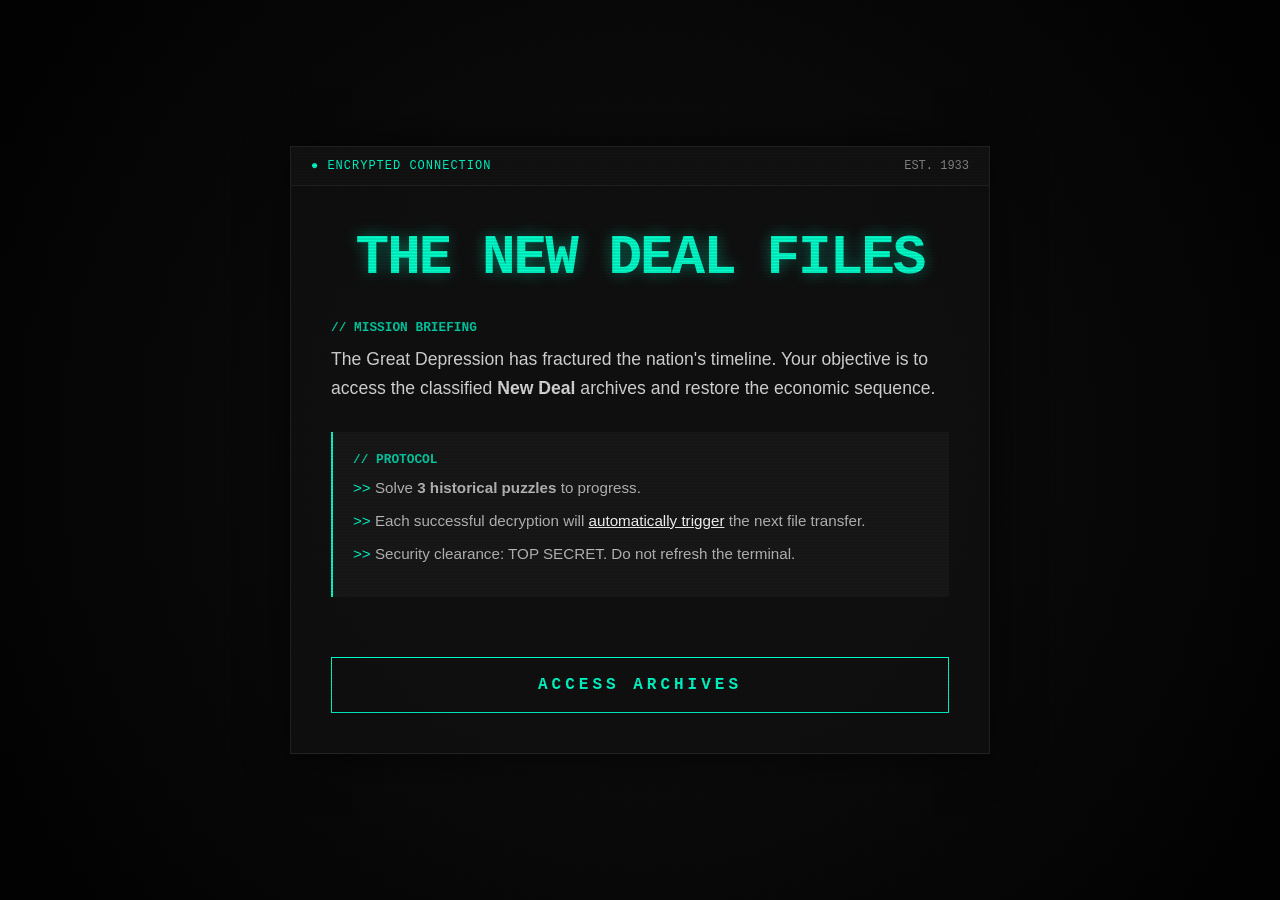
<file: index.html>
<!DOCTYPE html>
<html lang="en">
<head>
    <meta charset="UTF-8">
    <meta name="viewport" content="width=device-width, initial-scale=1.0">
    <title>The New Deal Files | Welcome Agent</title>
    <link rel="stylesheet" href="style.css">
</head>
<body>
    <div class="overlay"></div>

    <main class="main-frame">
        <section class="welcome-card">
            <div class="card-header">
                <span class="status-indicator">● ENCRYPTED CONNECTION</span>
                <span class="date-stamp">EST. 1933</span>
            </div>

            <div class="card-body">
                <h1 class="main-title" data-text="THE NEW DEAL FILES">THE NEW DEAL FILES</h1>
                
                <div class="briefing-box">
                    <h2 class="section-label">// MISSION BRIEFING</h2>
                    <p>The Great Depression has fractured the nation's timeline. Your objective is to access the classified <strong>New Deal</strong> archives and restore the economic sequence.</p>
                </div>

                <div class="instructions-box">
                    <h2 class="section-label">// PROTOCOL</h2>
                    <ul>
                        <li>Solve <strong>3 historical puzzles</strong> to progress.</li>
                        <li>Each successful decryption will <span class="highlight">automatically trigger</span> the next file transfer.</li>
                        <li>Security clearance: TOP SECRET. Do not refresh the terminal.</li>
                    </ul>
                </div>
            </div>

            <footer class="card-footer">
                <a href="puzzle1.html" class="start-button">ACCESS ARCHIVES</a>
            </footer>
        </section>
    </main>

    <script>
        console.log("System Initialized. Welcome, Investigator.");
    </script>
</body>
</html>
</file>
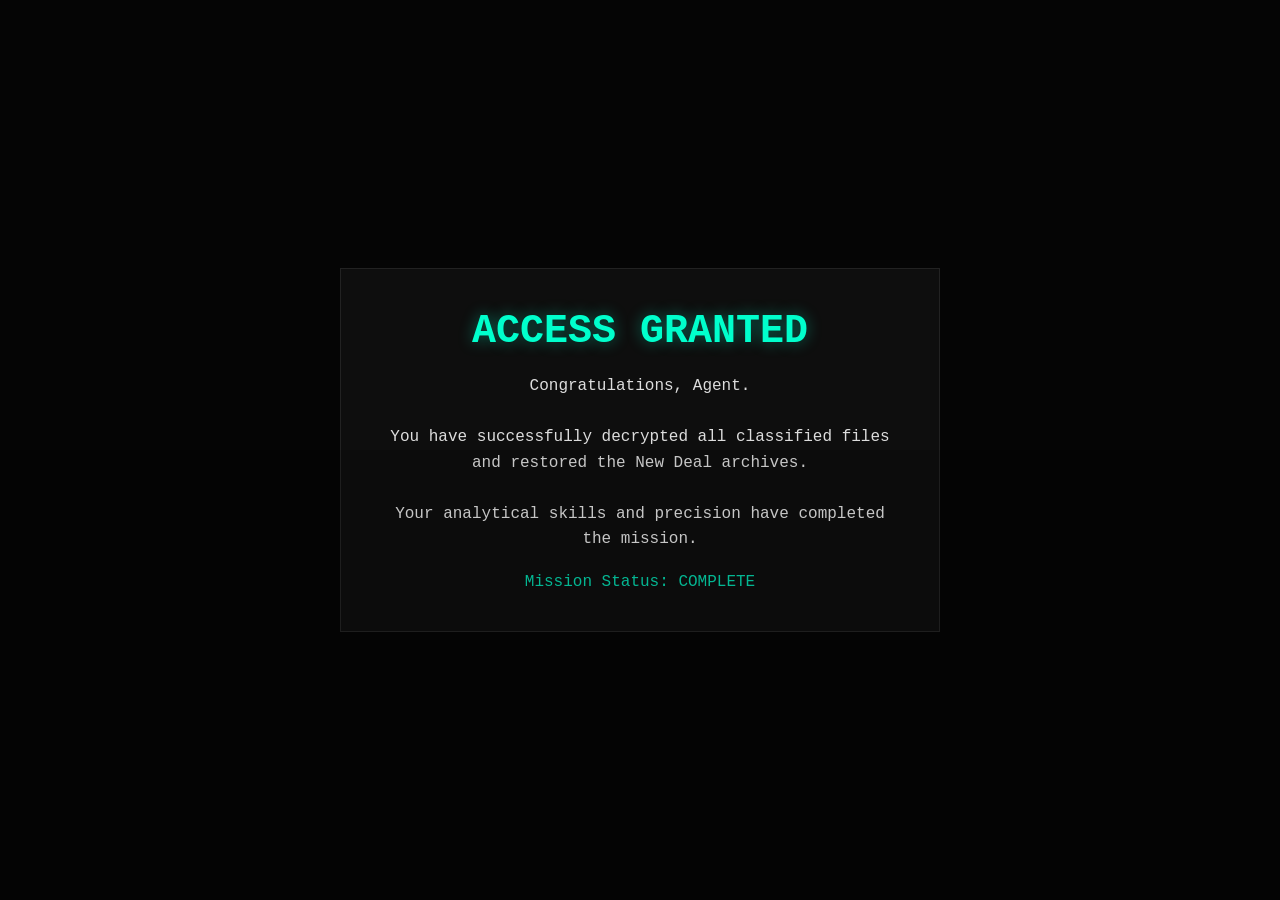
<file: congratulations.html>
<!DOCTYPE html>
<html lang="en">
<head>
  <meta charset="UTF-8">
  <meta name="viewport" content="width=device-width, initial-scale=1.0">
  <title>Mission Complete</title>
  <link rel="stylesheet" href="congratulations.css">
</head>

<body>
  <div class="overlay"></div>

  <main class="main-frame">
    <section class="card">

      <h1 class="title">ACCESS GRANTED</h1>

      <p class="text">
        Congratulations, Agent.<br><br>
        You have successfully decrypted all classified files and restored the New Deal archives.<br><br>
        Your analytical skills and precision have completed the mission.
      </p>

      <p class="small">
        Mission Status: COMPLETE
      </p>

    </section>
  </main>
</body>
</html>
</file>
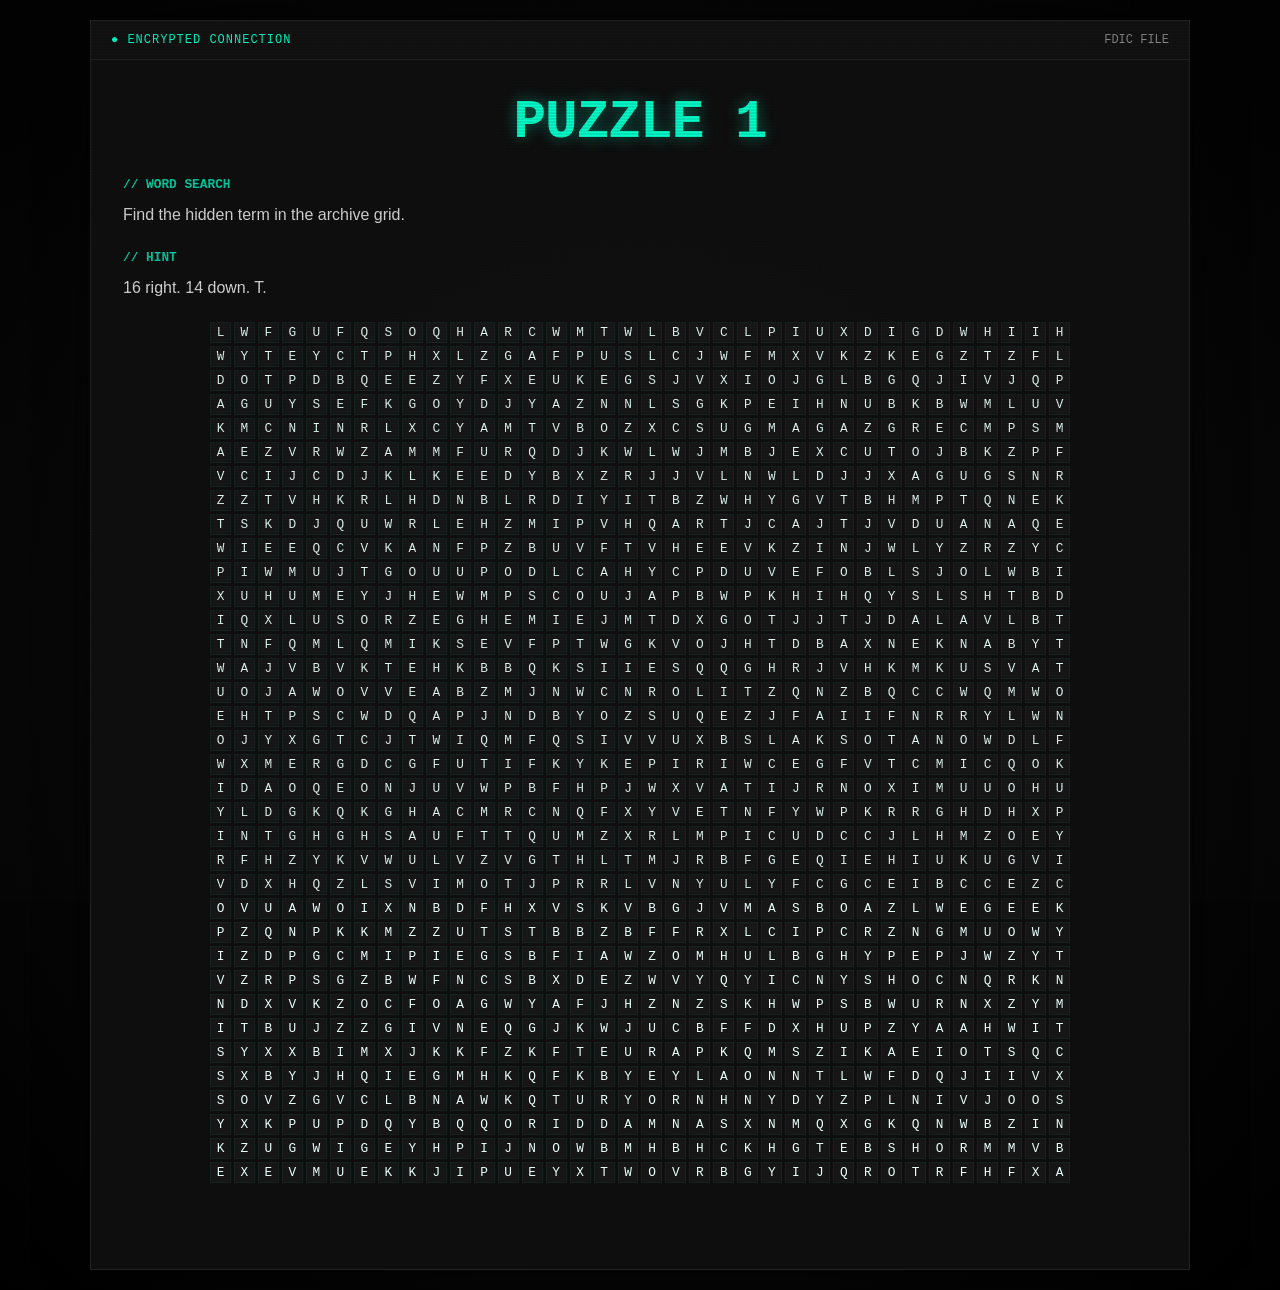
<file: puzzle1.html>
<!DOCTYPE html>
<html lang="en">
<head>
  <meta charset="UTF-8" />
  <meta name="viewport" content="width=device-width, initial-scale=1.0" />
  <title>The New Deal Files | Puzzle 1</title>
  <link rel="stylesheet" href="puzzle1.css" />
</head>
<body>
  <div class="overlay"></div>

  <main class="main-frame">
    <section class="welcome-card">
      <div class="card-header">
        <span class="status-indicator">● ENCRYPTED CONNECTION</span>
        <span class="date-stamp">FDIC FILE</span>
      </div>

      <div class="card-body">
        <h1 class="main-title">PUZZLE 1</h1>

        <div class="briefing-box">
          <h2 class="section-label">// WORD SEARCH</h2>
          <p>Find the hidden term in the archive grid.</p>
        </div>

        <div class="briefing-box">
          <h2 class="section-label">// HINT</h2>
          <p>16 right. 14 down. T.</p>
        </div>

        <div class="grid-wrap">
          <div id="grid" class="grid"></div>
        </div>

        <p id="message" class="message"></p>

        <div id="codeBox" class="code-box hidden">
          <label for="codeInput">Type the initials of the full term</label>
          <div class="code-row">
            <input id="codeInput" type="text" maxlength="4" placeholder="ENTER CODE" />
            <button id="submitCode">UNLOCK</button>
          </div>
        </div>
      </div>
    </section>
  </main>

  <script src="script.js"></script>
</body>
</html>
</file>
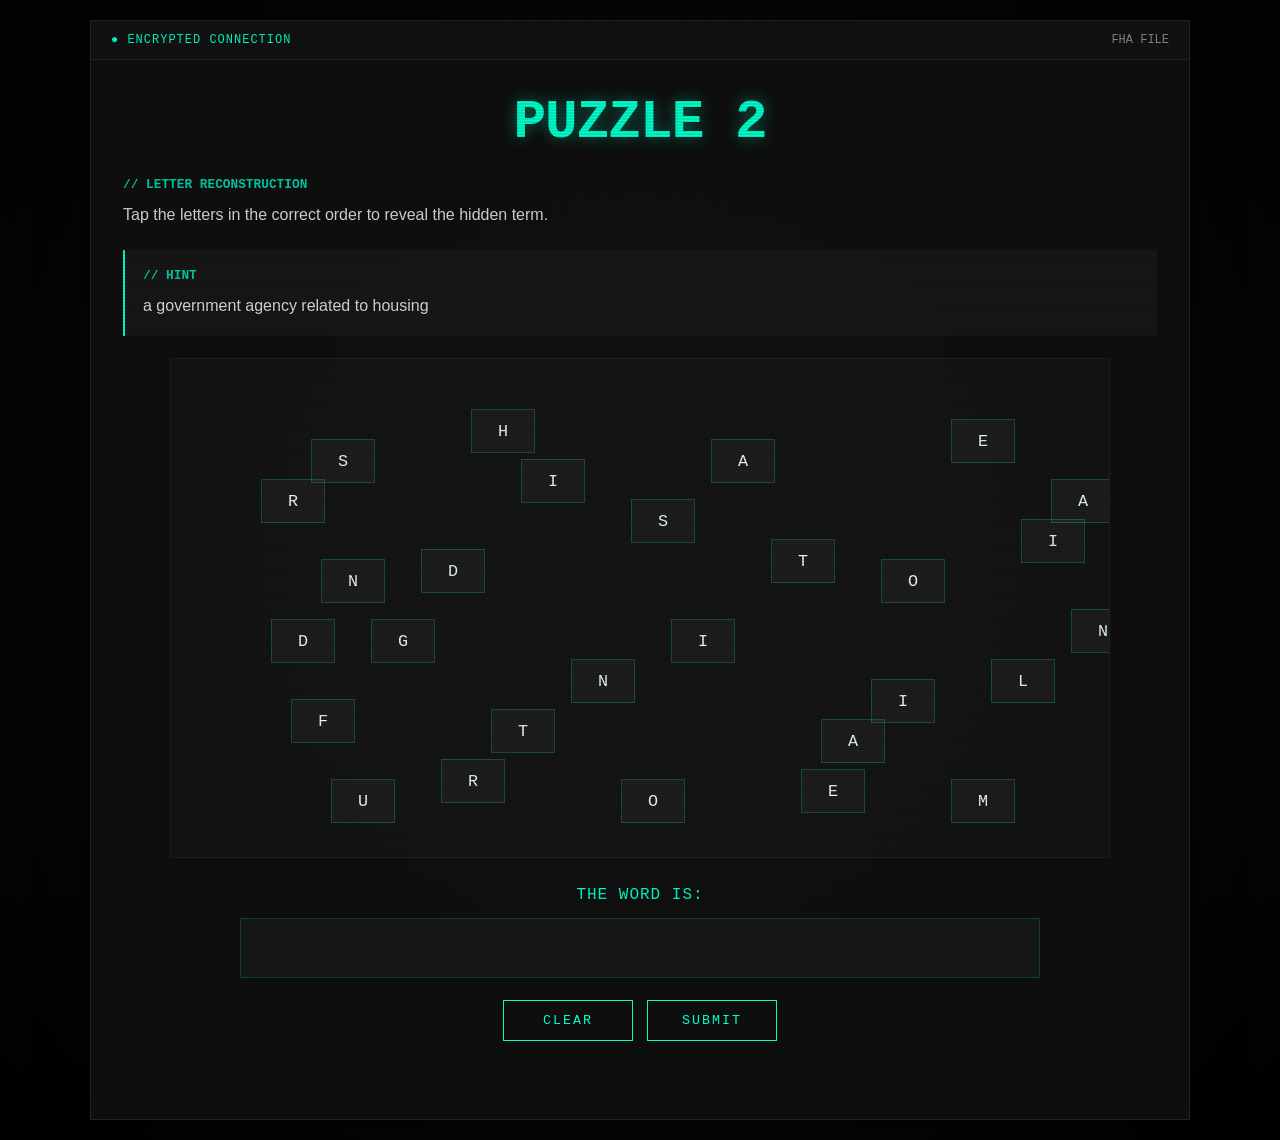
<file: puzzle2.html>
<!DOCTYPE html>
<html lang="en">
<head>
  <meta charset="UTF-8" />
  <meta name="viewport" content="width=device-width, initial-scale=1.0" />
  <title>The New Deal Files | Puzzle 2</title>
  <link rel="stylesheet" href="puzzle2.css" />
</head>
<body>
  <div class="overlay"></div>

  <main class="main-frame">
    <section class="welcome-card">
      <div class="card-header">
        <span class="status-indicator">● ENCRYPTED CONNECTION</span>
        <span class="date-stamp">FHA FILE</span>
      </div>

      <div class="card-body">
        <h1 class="main-title">PUZZLE 2</h1>

        <div class="briefing-box">
          <h2 class="section-label">// LETTER RECONSTRUCTION</h2>
          <p>Tap the letters in the correct order to reveal the hidden term.</p>
        </div>

        <div class="hint-box">
          <h2 class="section-label">// HINT</h2>
          <p>a government agency related to housing</p>
        </div>

        <div id="lettersContainer" class="letters-container"></div>

        <div class="answer-area">
          <p class="answer-label">THE WORD IS:</p>
          <div id="answerDisplay" class="answer-display"></div>
        </div>

        <div class="buttons">
          <button id="clearBtn" class="action-btn">CLEAR</button>
          <button id="submitBtn" class="action-btn">SUBMIT</button>
        </div>

        <p id="message" class="message"></p>
      </div>
    </section>
  </main>

  <script src="puzzle2.js"></script>
</body>
</html>
</file>
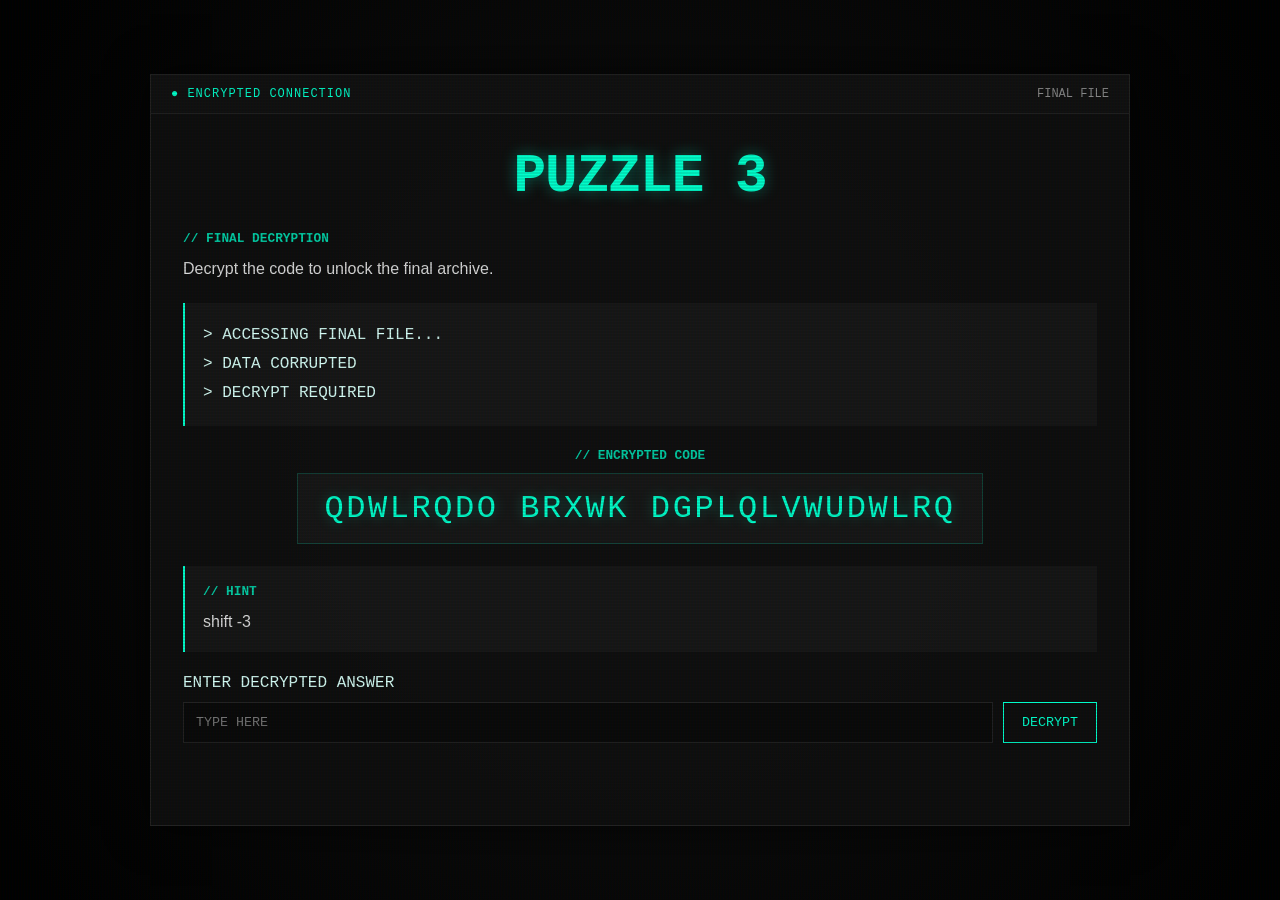
<file: puzzle3.html>
<!DOCTYPE html>
<html lang="en">
<head>
  <meta charset="UTF-8" />
  <meta name="viewport" content="width=device-width, initial-scale=1.0" />
  <title>The New Deal Files | Puzzle 3</title>
  <link rel="stylesheet" href="puzzle3.css" />
</head>
<body>
  <div class="overlay"></div>

  <main class="main-frame">
    <section class="welcome-card">
      <div class="card-header">
        <span class="status-indicator">● ENCRYPTED CONNECTION</span>
        <span class="date-stamp">FINAL FILE</span>
      </div>

      <div class="card-body">
        <h1 class="main-title">PUZZLE 3</h1>

        <div class="briefing-box">
          <h2 class="section-label">// FINAL DECRYPTION</h2>
          <p>Decrypt the code to unlock the final archive.</p>
        </div>

        <div class="terminal-box">
          <p>> ACCESSING FINAL FILE...</p>
          <p>> DATA CORRUPTED</p>
          <p>> DECRYPT REQUIRED</p>
        </div>

        <div class="cipher-box">
          <h2 class="section-label">// ENCRYPTED CODE</h2>
          <div class="cipher-text">QDWLRQDO BRXWK DGPLQLVWUDWLRQ</div>
        </div>

        <div class="hint-box">
          <h2 class="section-label">// HINT</h2>
          <p>shift -3</p>
        </div>

        <div class="answer-box">
          <label for="finalInput">ENTER DECRYPTED ANSWER</label>
          <div class="answer-row">
            <input id="finalInput" type="text" placeholder="TYPE HERE" />
            <button id="submitFinal">DECRYPT</button>
          </div>
        </div>

        <p id="message" class="message"></p>
      </div>
    </section>
  </main>

  <script src="puzzle3.js"></script>
</body>
</html>
</file>
<file: style.css>
/* --- THE NEW DEAL FILES: MASTER STYLE --- */
:root {
    --primary-cyan: #00ffcc;
    --dark-bg: #050505;
    --card-bg: rgba(15, 15, 15, 0.95);
    --border-color: #222;
    --text-dim: #888;
    --font-main: 'Segoe UI', Tahoma, Geneva, Verdana, sans-serif;
    --font-mono: 'Courier New', Courier, monospace;
}

* {
    box-sizing: border-box;
    margin: 0;
    padding: 0;
}

body, html {
    width: 100%;
    height: 100%;
    background-color: var(--dark-bg);
    font-family: var(--font-main);
    color: white;
    overflow: hidden; /* Keeps the focus on the card */
}

/* Background CRT effect overlay */
.overlay {
    position: fixed;
    top: 0; left: 0; width: 100%; height: 100%;
    background: linear-gradient(rgba(18, 16, 16, 0) 50%, rgba(0, 0, 0, 0.1) 50%), 
                linear-gradient(90deg, rgba(255, 0, 0, 0.03), rgba(0, 255, 0, 0.01), rgba(0, 0, 255, 0.03));
    background-size: 100% 3px, 3px 100%;
    pointer-events: none;
    z-index: 100;
}

.main-frame {
    display: flex;
    justify-content: center;
    align-items: center;
    min-height: 100vh;
    padding: 20px;
    background: radial-gradient(circle at center, #111 0%, #000 100%);
}

.welcome-card {
    background: var(--card-bg);
    border: 1px solid var(--border-color);
    width: 100%;
    max-width: 700px;
    position: relative;
    box-shadow: 0 0 40px rgba(0, 0, 0, 0.8);
    display: flex;
    flex-direction: column;
}

/* Card Header */
.card-header {
    padding: 12px 20px;
    background: #111;
    border-bottom: 1px solid var(--border-color);
    display: flex;
    justify-content: space-between;
    font-family: var(--font-mono);
    font-size: 0.75rem;
    color: var(--text-dim);
}

.status-indicator {
    color: var(--primary-cyan);
    letter-spacing: 1px;
}

/* Card Body */
.card-body {
    padding: 40px;
}

.main-title {
    font-family: var(--font-mono);
    font-size: clamp(2rem, 6vw, 3.5rem);
    text-align: center;
    color: var(--primary-cyan);
    margin-bottom: 30px;
    letter-spacing: -2px;
    text-shadow: 0 0 15px rgba(0, 255, 204, 0.4);
}

.section-label {
    font-family: var(--font-mono);
    font-size: 0.8rem;
    color: var(--primary-cyan);
    margin-bottom: 10px;
    opacity: 0.8;
}

.briefing-box {
    margin-bottom: 30px;
}

.briefing-box p {
    font-size: 1.1rem;
    line-height: 1.6;
    color: #ddd;
}

.instructions-box {
    background: rgba(255, 255, 255, 0.03);
    padding: 20px;
    border-left: 2px solid var(--primary-cyan);
}

.instructions-box ul {
    list-style: none;
}

.instructions-box li {
    margin-bottom: 12px;
    font-size: 0.95rem;
    color: #bbb;
    line-height: 1.4;
}

.instructions-box li::before {
    content: ">> ";
    color: var(--primary-cyan);
}

.highlight {
    color: white;
    text-decoration: underline;
}

/* Card Footer */
.card-footer {
    padding: 20px 40px 40px;
    display: flex;
    justify-content: center;
}

.start-button {
    width: 100%;
    padding: 18px;
    background: transparent;
    border: 1px solid var(--primary-cyan);
    color: var(--primary-cyan);
    text-decoration: none;
    text-align: center;
    font-family: var(--font-mono);
    font-weight: bold;
    letter-spacing: 4px;
    transition: all 0.3s ease;
}

.start-button:hover {
    background: var(--primary-cyan);
    color: black;
    box-shadow: 0 0 25px rgba(0, 255, 204, 0.5);
}

/* RESPONSIVE ADAPTATION */
@media (max-width: 600px) {
    .card-body {
        padding: 25px 20px;
    }
    
    .card-footer {
        padding: 10px 20px 30px;
    }
}
</file>
<file: congratulations.css>
:root {
  --cyan: #00ffcc;
  --bg: #050505;
  --card: rgba(15,15,15,0.95);
  --font-mono: 'Courier New', monospace;
}

* {
  margin: 0;
  padding: 0;
  box-sizing: border-box;
}

body {
  background: var(--bg);
  color: white;
  font-family: var(--font-mono);
}

.overlay {
  position: fixed;
  inset: 0;
  background:
    linear-gradient(rgba(18,16,16,0) 50%, rgba(0,0,0,0.1) 50%);
  pointer-events: none;
}

.main-frame {
  display: flex;
  justify-content: center;
  align-items: center;
  height: 100vh;
}

.card {
  background: var(--card);
  padding: 40px;
  border: 1px solid #222;
  text-align: center;
  max-width: 600px;
}

.title {
  color: var(--cyan);
  font-size: 2.5rem;
  margin-bottom: 20px;
  text-shadow: 0 0 15px rgba(0,255,204,0.4);
}

.text {
  line-height: 1.6;
  margin-bottom: 20px;
  color: #ddd;
}

.small {
  color: var(--cyan);
  opacity: 0.7;
}
</file>
<file: puzzle1.css>
:root {
  --primary-cyan: #00ffcc;
  --dark-bg: #050505;
  --card-bg: rgba(15, 15, 15, 0.95);
  --border-color: #222;
  --text-dim: #888;
  --font-main: 'Segoe UI', Tahoma, Geneva, Verdana, sans-serif;
  --font-mono: 'Courier New', Courier, monospace;
}

* {
  box-sizing: border-box;
  margin: 0;
  padding: 0;
}

html,
body {
  width: 100%;
  min-height: 100%;
  background-color: var(--dark-bg);
  font-family: var(--font-main);
  color: white;
}

body {
  position: relative;
}

.overlay {
  position: fixed;
  inset: 0;
  background:
    linear-gradient(rgba(18, 16, 16, 0) 50%, rgba(0, 0, 0, 0.1) 50%),
    linear-gradient(90deg, rgba(255, 0, 0, 0.03), rgba(0, 255, 0, 0.01), rgba(0, 0, 255, 0.03));
  background-size: 100% 3px, 3px 100%;
  pointer-events: none;
  z-index: 100;
}

.main-frame {
  display: flex;
  justify-content: center;
  align-items: center;
  min-height: 100vh;
  padding: 20px;
  background: radial-gradient(circle at center, #111 0%, #000 100%);
}

.welcome-card {
  background: var(--card-bg);
  border: 1px solid var(--border-color);
  width: 100%;
  max-width: 1100px;
  position: relative;
  box-shadow: 0 0 40px rgba(0, 0, 0, 0.8);
  display: flex;
  flex-direction: column;
}

.card-header {
  padding: 12px 20px;
  background: #111;
  border-bottom: 1px solid var(--border-color);
  display: flex;
  justify-content: space-between;
  font-family: var(--font-mono);
  font-size: 0.75rem;
  color: var(--text-dim);
}

.status-indicator {
  color: var(--primary-cyan);
  letter-spacing: 1px;
}

.card-body {
  padding: 32px;
}

.main-title {
  font-family: var(--font-mono);
  font-size: clamp(2rem, 6vw, 3.4rem);
  text-align: center;
  color: var(--primary-cyan);
  margin-bottom: 24px;
  letter-spacing: -1px;
  text-shadow: 0 0 15px rgba(0, 255, 204, 0.4);
}

.section-label {
  font-family: var(--font-mono);
  font-size: 0.8rem;
  color: var(--primary-cyan);
  margin-bottom: 10px;
  opacity: 0.8;
}

.briefing-box {
  margin-bottom: 22px;
}

.briefing-box p {
  font-size: 1rem;
  line-height: 1.6;
  color: #ddd;
}

.grid-wrap {
  overflow-x: auto;
  padding-bottom: 8px;
}

.grid {
  display: grid;
  grid-template-columns: repeat(36, 1fr);
  gap: 3px;
  width: min(100%, 860px);
  margin: 0 auto;
  user-select: none;
  touch-action: none;
}

.cell {
  aspect-ratio: 1 / 1;
  min-width: 16px;
  min-height: 16px;
  display: flex;
  align-items: center;
  justify-content: center;
  background: rgba(255, 255, 255, 0.03);
  color: #e9fffb;
  font-family: var(--font-mono);
  font-size: clamp(0.52rem, 1vw, 0.82rem);
  border: 1px solid rgba(0, 255, 204, 0.05);
  cursor: pointer;
  position: relative;
}

.cell.preview {
  background: rgba(0, 255, 204, 0.08);
}

.cell.preview::after {
  content: "";
  position: absolute;
  left: 8%;
  right: 8%;
  bottom: 10%;
  height: 2px;
  background: var(--primary-cyan);
  box-shadow: 0 0 8px rgba(0, 255, 204, 0.9);
}

.cell.correct {
  background: rgba(0, 255, 204, 0.14);
}

.cell.correct::after {
  content: "";
  position: absolute;
  left: 8%;
  right: 8%;
  bottom: 10%;
  height: 2px;
  background: var(--primary-cyan);
  box-shadow: 0 0 8px rgba(0, 255, 204, 0.9);
}

.message {
  min-height: 28px;
  margin-top: 18px;
  text-align: center;
  font-family: var(--font-mono);
  color: #d9fff8;
}

.code-box {
  width: min(500px, 100%);
  margin: 20px auto 0;
  background: rgba(255, 255, 255, 0.03);
  border-left: 2px solid var(--primary-cyan);
  padding: 18px;
}

.code-box label {
  display: block;
  margin-bottom: 10px;
  font-family: var(--font-mono);
  color: #d7fff8;
}

.code-row {
  display: flex;
  gap: 10px;
  flex-wrap: wrap;
}

.code-row input {
  flex: 1;
  min-width: 170px;
  padding: 12px;
  background: #0a0a0a;
  color: white;
  border: 1px solid #222;
  outline: none;
  font-family: var(--font-mono);
  text-transform: uppercase;
}

.code-row button {
  padding: 12px 18px;
  background: transparent;
  border: 1px solid var(--primary-cyan);
  color: var(--primary-cyan);
  font-family: var(--font-mono);
  cursor: pointer;
  transition: all 0.3s ease;
}

.code-row button:hover {
  background: var(--primary-cyan);
  color: black;
  box-shadow: 0 0 25px rgba(0, 255, 204, 0.25);
}

.hidden {
  display: none;
}

@media (max-width: 700px) {
  .card-body {
    padding: 22px 14px;
  }

  .grid {
    gap: 2px;
    width: 100%;
  }

  .cell {
    min-width: 14px;
    min-height: 14px;
    font-size: 0.52rem;
  }
}
</file>
<file: puzzle2.css>
:root {
  --primary-cyan: #00ffcc;
  --dark-bg: #050505;
  --card-bg: rgba(15, 15, 15, 0.95);
  --border-color: #222;
  --text-dim: #888;
  --font-main: "Segoe UI", Tahoma, Geneva, Verdana, sans-serif;
  --font-mono: "Courier New", Courier, monospace;
}

* {
  box-sizing: border-box;
  margin: 0;
  padding: 0;
}

html,
body {
  width: 100%;
  min-height: 100%;
  background-color: var(--dark-bg);
  font-family: var(--font-main);
  color: white;
}

body {
  position: relative;
}

.overlay {
  position: fixed;
  inset: 0;
  background:
    linear-gradient(rgba(18, 16, 16, 0) 50%, rgba(0, 0, 0, 0.1) 50%),
    linear-gradient(90deg, rgba(255, 0, 0, 0.03), rgba(0, 255, 0, 0.01), rgba(0, 0, 255, 0.03));
  background-size: 100% 3px, 3px 100%;
  pointer-events: none;
  z-index: 100;
}

.main-frame {
  display: flex;
  justify-content: center;
  align-items: center;
  min-height: 100vh;
  padding: 20px;
  background: radial-gradient(circle at center, #111 0%, #000 100%);
}

.welcome-card {
  width: 100%;
  max-width: 1100px;
  background: var(--card-bg);
  border: 1px solid var(--border-color);
  box-shadow: 0 0 40px rgba(0, 0, 0, 0.8);
  display: flex;
  flex-direction: column;
}

.card-header {
  padding: 12px 20px;
  background: #111;
  border-bottom: 1px solid var(--border-color);
  display: flex;
  justify-content: space-between;
  font-family: var(--font-mono);
  font-size: 0.75rem;
  color: var(--text-dim);
}

.status-indicator {
  color: var(--primary-cyan);
  letter-spacing: 1px;
}

.card-body {
  padding: 32px;
}

.main-title {
  font-family: var(--font-mono);
  font-size: clamp(2rem, 6vw, 3.4rem);
  text-align: center;
  color: var(--primary-cyan);
  margin-bottom: 24px;
  letter-spacing: -1px;
  text-shadow: 0 0 15px rgba(0, 255, 204, 0.4);
}

.section-label {
  font-family: var(--font-mono);
  font-size: 0.8rem;
  color: var(--primary-cyan);
  margin-bottom: 10px;
  opacity: 0.8;
}

.briefing-box,
.hint-box {
  margin-bottom: 22px;
}

.briefing-box p,
.hint-box p {
  font-size: 1rem;
  line-height: 1.6;
  color: #ddd;
}

.hint-box {
  background: rgba(255, 255, 255, 0.03);
  padding: 18px;
  border-left: 2px solid var(--primary-cyan);
}

.letters-container {
  position: relative;
  width: min(100%, 940px);
  height: 500px;
  margin: 0 auto 28px;
  border: 1px solid rgba(0, 255, 204, 0.08);
  background: rgba(255, 255, 255, 0.02);
  overflow: hidden;
}

.letter-tile {
  position: absolute;
  width: 64px;
  height: 44px;
  border: 1px solid rgba(0, 255, 204, 0.22);
  background: rgba(255, 255, 255, 0.04);
  color: #ecfffb;
  display: flex;
  align-items: center;
  justify-content: center;
  font-family: var(--font-mono);
  font-size: 1.05rem;
  cursor: pointer;
  user-select: none;
  transition: all 0.18s ease;
}

.letter-tile:hover {
  background: rgba(0, 255, 204, 0.08);
  box-shadow: 0 0 14px rgba(0, 255, 204, 0.12);
  transform: translateY(-1px);
}

.letter-tile.used {
  background: rgba(0, 255, 204, 0.14);
  border-color: var(--primary-cyan);
  color: var(--primary-cyan);
  box-shadow: 0 0 16px rgba(0, 255, 204, 0.18);
}

.answer-area {
  text-align: center;
  margin-top: 8px;
}

.answer-label {
  font-family: var(--font-mono);
  font-size: 1rem;
  color: var(--primary-cyan);
  margin-bottom: 14px;
  letter-spacing: 1px;
}

.answer-display {
  width: min(800px, 100%);
  min-height: 60px;
  margin: 0 auto;
  padding: 14px 16px;
  border: 1px solid rgba(0, 255, 204, 0.16);
  background: rgba(255, 255, 255, 0.03);
  color: #f4fffd;
  font-family: var(--font-mono);
  font-size: 1.15rem;
  line-height: 1.5;
  word-break: break-word;
}

.buttons {
  display: flex;
  justify-content: center;
  gap: 14px;
  margin-top: 22px;
  flex-wrap: wrap;
}

.action-btn {
  min-width: 130px;
  padding: 12px 18px;
  background: transparent;
  border: 1px solid var(--primary-cyan);
  color: var(--primary-cyan);
  font-family: var(--font-mono);
  letter-spacing: 2px;
  cursor: pointer;
  transition: all 0.3s ease;
}

.action-btn:hover {
  background: var(--primary-cyan);
  color: black;
  box-shadow: 0 0 25px rgba(0, 255, 204, 0.25);
}

.message {
  min-height: 28px;
  margin-top: 18px;
  text-align: center;
  font-family: var(--font-mono);
  color: #d9fff8;
}

.message.success {
  color: var(--primary-cyan);
}

.message.error {
  color: #ff6b6b;
}

@media (max-width: 900px) {
  .letters-container {
    height: 620px;
  }

  .letter-tile {
    width: 56px;
    height: 40px;
    font-size: 0.98rem;
  }
}

@media (max-width: 700px) {
  .card-body {
    padding: 22px 14px;
  }

  .letters-container {
    height: 700px;
  }

  .letter-tile {
    width: 50px;
    height: 38px;
    font-size: 0.92rem;
  }

  .answer-display {
    font-size: 1rem;
  }
}
</file>
<file: puzzle3.css>
:root {
  --primary-cyan: #00ffcc;
  --dark-bg: #050505;
  --card-bg: rgba(15, 15, 15, 0.95);
  --border-color: #222;
  --text-dim: #888;
  --danger: #ff6b6b;
  --font-main: "Segoe UI", Tahoma, Geneva, Verdana, sans-serif;
  --font-mono: "Courier New", Courier, monospace;
}

* {
  box-sizing: border-box;
  margin: 0;
  padding: 0;
}

html,
body {
  width: 100%;
  min-height: 100%;
  background-color: var(--dark-bg);
  font-family: var(--font-main);
  color: white;
}

body {
  position: relative;
}

.overlay {
  position: fixed;
  inset: 0;
  background:
    linear-gradient(rgba(18, 16, 16, 0) 50%, rgba(0, 0, 0, 0.1) 50%),
    linear-gradient(90deg, rgba(255, 0, 0, 0.03), rgba(0, 255, 0, 0.01), rgba(0, 0, 255, 0.03));
  background-size: 100% 3px, 3px 100%;
  pointer-events: none;
  z-index: 100;
}

.main-frame {
  display: flex;
  justify-content: center;
  align-items: center;
  min-height: 100vh;
  padding: 20px;
  background: radial-gradient(circle at center, #111 0%, #000 100%);
}

.welcome-card {
  width: 100%;
  max-width: 980px;
  background: var(--card-bg);
  border: 1px solid var(--border-color);
  box-shadow: 0 0 40px rgba(0, 0, 0, 0.8);
  display: flex;
  flex-direction: column;
}

.card-header {
  padding: 12px 20px;
  background: #111;
  border-bottom: 1px solid var(--border-color);
  display: flex;
  justify-content: space-between;
  font-family: var(--font-mono);
  font-size: 0.75rem;
  color: var(--text-dim);
}

.status-indicator {
  color: var(--primary-cyan);
  letter-spacing: 1px;
}

.card-body {
  padding: 32px;
}

.main-title {
  font-family: var(--font-mono);
  font-size: clamp(2rem, 6vw, 3.4rem);
  text-align: center;
  color: var(--primary-cyan);
  margin-bottom: 24px;
  letter-spacing: -1px;
  text-shadow: 0 0 15px rgba(0, 255, 204, 0.4);
}

.section-label {
  font-family: var(--font-mono);
  font-size: 0.8rem;
  color: var(--primary-cyan);
  margin-bottom: 10px;
  opacity: 0.8;
}

.briefing-box,
.hint-box,
.cipher-box,
.answer-box {
  margin-bottom: 22px;
}

.briefing-box p,
.hint-box p {
  font-size: 1rem;
  line-height: 1.6;
  color: #ddd;
}

.terminal-box {
  background: rgba(255, 255, 255, 0.03);
  border-left: 2px solid var(--primary-cyan);
  padding: 18px;
  margin-bottom: 22px;
  font-family: var(--font-mono);
  color: #d7fff8;
  line-height: 1.8;
}

.cipher-box {
  text-align: center;
}

.cipher-text {
  display: inline-block;
  max-width: 100%;
  padding: 16px 26px;
  border: 1px solid rgba(0, 255, 204, 0.18);
  background: rgba(255, 255, 255, 0.03);
  font-family: var(--font-mono);
  font-size: clamp(1.2rem, 3vw, 2rem);
  letter-spacing: 0.08em;
  color: var(--primary-cyan);
  text-shadow: 0 0 14px rgba(0, 255, 204, 0.3);
  word-break: break-word;
}

.hint-box {
  background: rgba(255, 255, 255, 0.03);
  border-left: 2px solid var(--primary-cyan);
  padding: 18px;
}

.answer-box label {
  display: block;
  margin-bottom: 10px;
  font-family: var(--font-mono);
  color: #d7fff8;
}

.answer-row {
  display: flex;
  gap: 10px;
  flex-wrap: wrap;
}

.answer-row input {
  flex: 1;
  min-width: 220px;
  padding: 12px;
  background: #0a0a0a;
  color: white;
  border: 1px solid #222;
  outline: none;
  font-family: var(--font-mono);
  text-transform: uppercase;
}

.answer-row button {
  padding: 12px 18px;
  background: transparent;
  border: 1px solid var(--primary-cyan);
  color: var(--primary-cyan);
  font-family: var(--font-mono);
  cursor: pointer;
  transition: all 0.3s ease;
}

.answer-row button:hover {
  background: var(--primary-cyan);
  color: black;
  box-shadow: 0 0 25px rgba(0, 255, 204, 0.25);
}

.message {
  min-height: 28px;
  margin-top: 4px;
  text-align: center;
  font-family: var(--font-mono);
  color: #d9fff8;
}

.message.error {
  color: var(--danger);
}

.message.success {
  color: var(--primary-cyan);
}

@media (max-width: 700px) {
  .card-body {
    padding: 22px 14px;
  }

  .cipher-text {
    font-size: 1rem;
    letter-spacing: 0.04em;
    padding: 14px 16px;
  }
}
</file>
